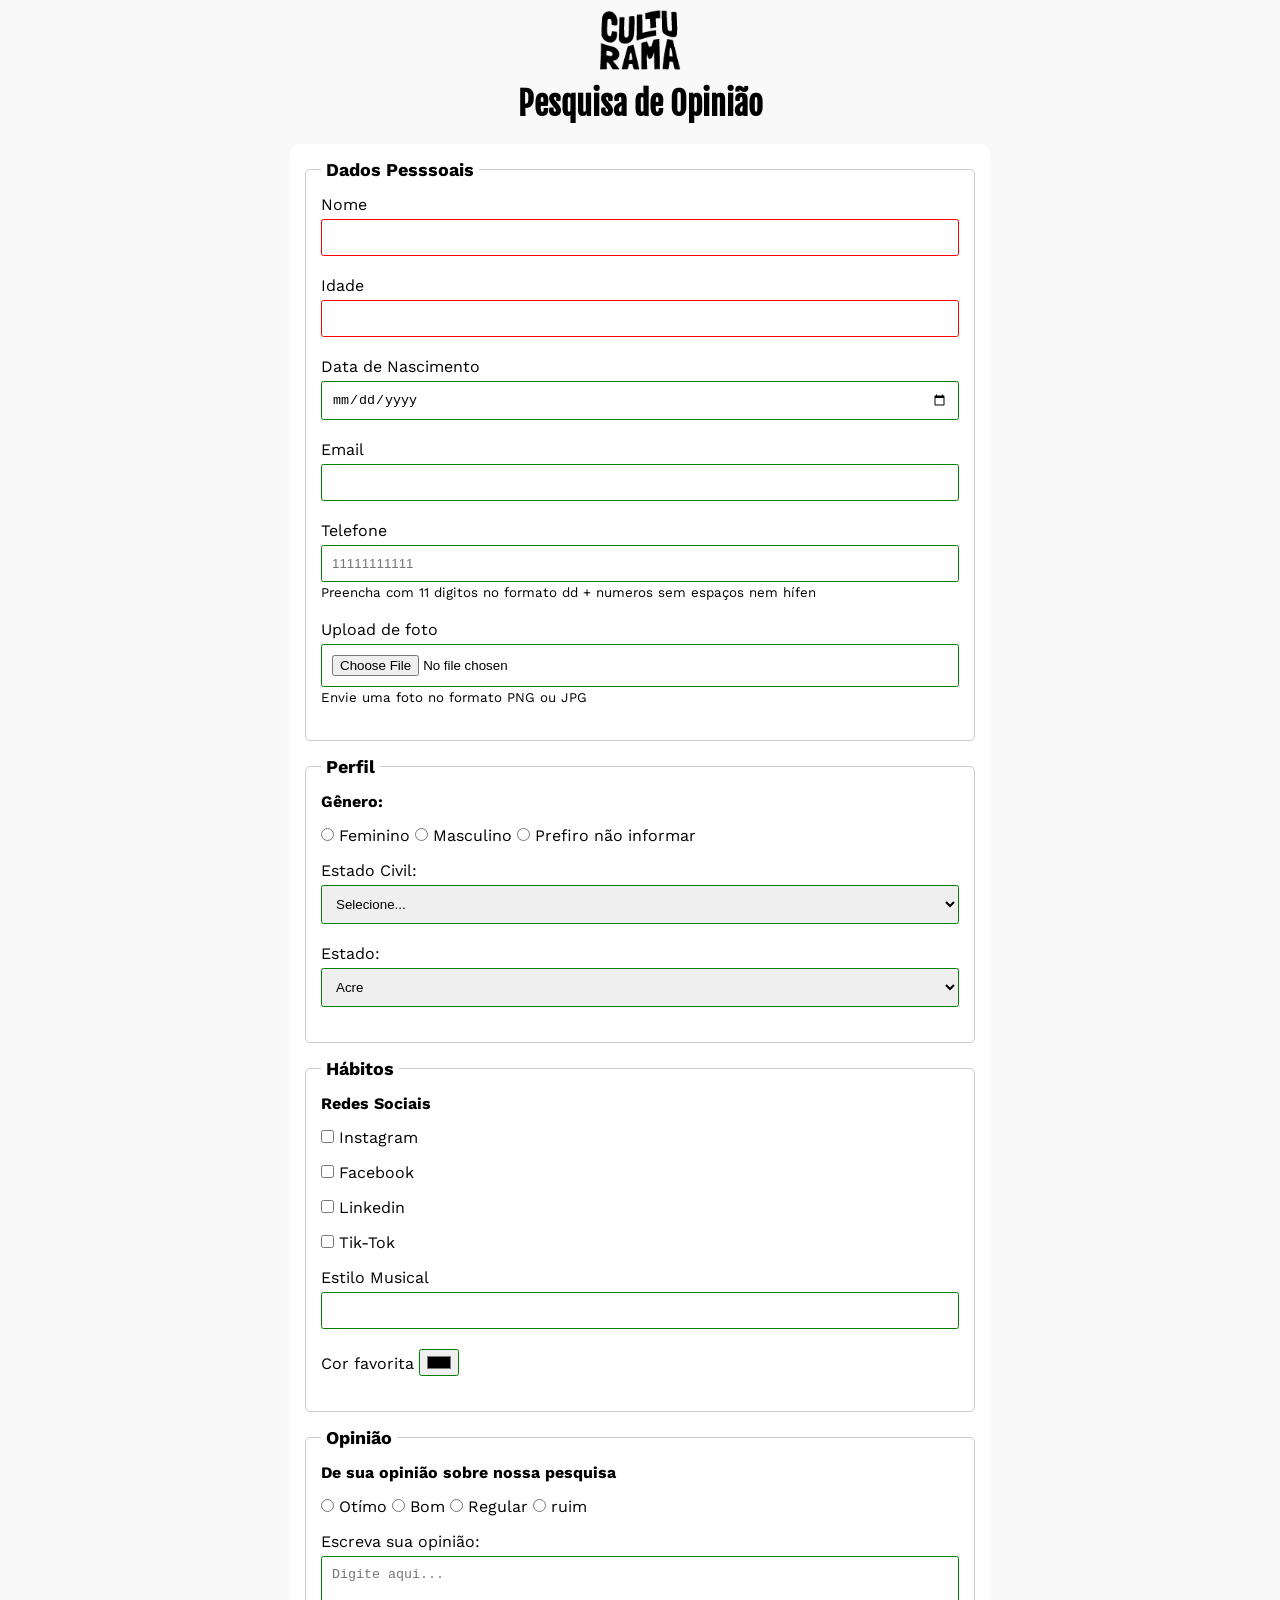
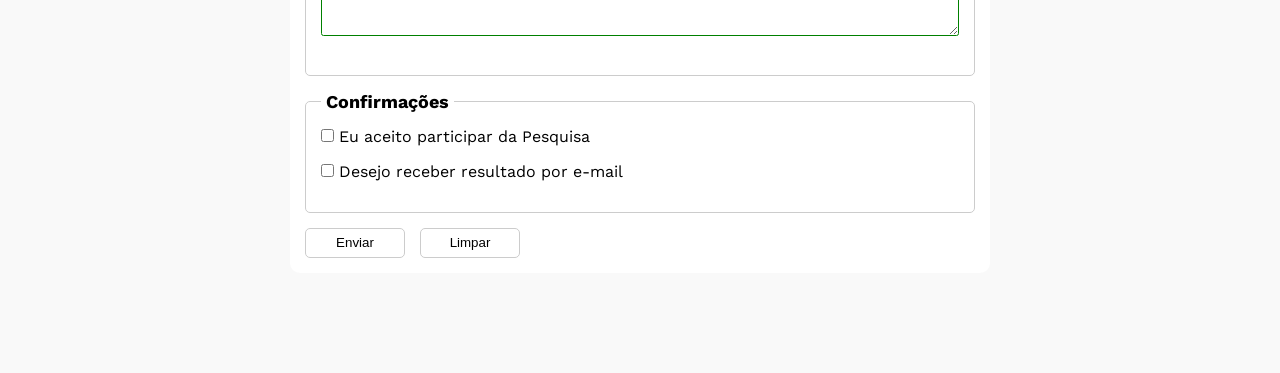
<file: index.html>
<!DOCTYPE html>
<html lang="pt-br">

<head>
    <meta charset="UTF-8">
    <meta name="viewport" content="width=device-width, initial-scale=1.0">
    <link rel="icon" href="culturama-favico.png" type="image/png">
    <link rel="stylesheet" href="css/style.css">

    <link rel="preconnect" href="https://fonts.googleapis.com">
    <link rel="preconnect" href="https://fonts.gstatic.com" crossorigin>
    <link href="https://fonts.googleapis.com/css2?family=Fjalla+One&family=Work+Sans&display=swap" rel="stylesheet">

    <title>Pesquisa Culturama</title>
</head>

<body>
    <main>
        <header>
            <img src="img/logo-culturama.png" alt="Logo Culturama">
            <h1>Pesquisa de Opinião</h1>
        </header>
        <section>
            <form action="sucesso.html" method="get">
                
                <fieldset>

                    <legend>Dados Pesssoais</legend>
                    <label for="userName">Nome</label>
                    <input id="userName" type="text" name="userName" required>
                    <br>
                    <label for="userAge">Idade</label>
                    <input id="userAge" type="number" name="age" min="12" max="100" required>
                    <br>
                    <label for="userBirthDate">Data de Nascimento</label>
                    <input id="userBirthDate" type="date" name="userBirthDate">
                    <br>
                    <label for="userEmail">Email</label>
                    <input id="userEmail" type="email" name="userEmail">
                    <br>
                    <label for="userPhoneNumber">Telefone</label>
                    <input id="userPhoneNumber" type="tel" name="userPhoneNumber" pattern="[0-9]{11}" placeholder="11111111111" aria-describedby="phoneHelp">
                    <small id="phoneHelp">Preencha com 11 digitos no formato dd + numeros sem espaços nem hífen</small>
                    <br>
                    <label for="userImage">Upload de foto</label>
                    <input id="userImage" type="file" accept="image/*" name="userImage" aria-describedby="uploadHelp">
                    <small id="uploadHelp">Envie uma foto no formato PNG ou JPG</small>
                    <br>

                </fieldset>

                <fieldset>
                    <legend>Perfil</legend>
                    <p>Gênero:</p>
                    <input id="Feminino" type="radio" name="userGender" value="Feminino">
                    <label for="Feminino">Feminino</label>

                    <input id="Masculino" type="radio" name="userGender" value="Masculino">
                    <label for="Masculino">Masculino</label>

                    <input id="notInformed" type="radio" name="userGender" value="notInformed">
                    <label for="notInformed">Prefiro não informar</label>
                    <br>

                    <label for="maritalStatus">Estado Civil:</label>
                    <select id="maritalStatus" name="userMaritalStatus">

                        <option value="notInformed">Selecione...</option>
                        <option value="casado">Casado</option>
                        <option value="solteiro">Solteiro</option>
                        <option value="viuvo">Viúvo</option>
                        <option value="divorciado">Divorciado</option>
                        <option value="UniãoEstavel">União estável</option>
                    </select>

                    <label for="state">Estado:</label>
                    <select id="state" name="userState" required>
                        <option value="acre">Acre </option>
                        <option value="alagoas">Alagoas </option>
                        <option value="amapa">Amapá </option>
                        <option value="amazonas">Amazonas </option>
                        <option value="bahia">Bahia </option>
                        <option value="ceara">Ceará </option>
                        <option value="distritoFederal">Distrito Federal </option>
                        <option value="espiritoSanto">Espirito Santo </option>
                        <option value="goias">Goiás </option>
                        <option value="maranhao">Maranhão </option>
                        <option value="matoGrossoDoSul">Mato Grosso do Sul </option>
                        <option value="matoGrosso">Mato Grosso </option>
                        <option value="minasGerais">Minas Gerais </option>
                        <option value="para">Pará </option>
                        <option value="paraiba">Paraíba </option>
                        <option value="parana">Paraná </option>
                        <option value="pernambuco">Pernambuco </option>
                        <option value="piaui">Piauí </option>
                        <option value="rioDeJaneiro">Rio de Janeiro </option>
                        <option value="rioGrandeDoNorte">Rio Grande do Norte </option>
                        <option value="rioGrandeDoSul">Rio Grande do Sul </option>
                        <option value="rondonia">Rondônia </option>
                        <option value="roraima">Roraima </option>
                        <option value="santaCatarina">Santa Catarina </option>
                        <option value="saoPaulo">São Paulo </option>
                        <option value="sergipe">Sergipe </option>
                        <option value="tocantins">Tocantins </option>
                    </select>
                </fieldset>
        

                <fieldset>

                    <legend>Hábitos</legend>
                    
                    <p>Redes Sociais</p>
                    <input id="instagram" type="checkbox" name="social" value="instagram">
                    <label for="instagram">Instagram</label>
                    <br>
                    <input id="facebook" type="checkbox" name="social" value="facebook">
                    <label for="facebook">Facebook</label>
                    <br>
                    <input id="linkedin" type="checkbox" name="social" value="linkedin">
                    <label for="linkedin">Linkedin</label>
                    <br>
                    <input id="tik-tok" type="checkbox" name="social" value="tik-tok">
                    <label for="tik-tok">Tik-Tok</label>

                    <br>
                    <label for="musicStyle">Estilo Musical</label>
                    <input list="styleTipes" type="text" name="userMusicStyle" id="musicStyle">
                    <datalist id="styleTipes">
                        <option value="rock">
                        <option value="samba">
                        <option value="pop">
                        <option value="metal">
                    </datalist>

                    <br>

                    <label for="favoriteColor">Cor favorita</label>
                    <input type="color" name="userFavoriteColor" id="favoriteColor">
                </fieldset>




                <fieldset>
                    <legend>Opinião</legend>

                    <p>De sua opinião sobre nossa pesquisa</p>

                    
                    <input id="otimo" type="radio" name="userOpnion" value="otimo">
                    <label for="otimo">Otímo</label>

                    <input id="bom" type="radio" name="userOpnion" value="bom">
                    <label for="bom">Bom</label>

                    <input id="regular" type="radio" name="userOpnion" value="regular">
                    <label for="regular">Regular</label>

                    <input id="ruim" type="radio" name="userOpnion" value="ruim">
                    <label for="ruim">ruim</label>

                    <br>

                    <label for="comment">Escreva sua opinião:</label>
                    <textarea id="comment" name="userComment" placeholder="Digite aqui..."></textarea>

                </fieldset>


                <fieldset>
                    <legend>Confirmações</legend>

                    <input type="checkbox" name="userLgpd" id="userLgpdTerm" value="Confirmed" required>
                    <label for="userLgpdTerm">Eu aceito participar da Pesquisa</label>

                    <br>

                    <input type="checkbox" name="userGetResult" id="userGetResult" value="Confirmed">
                    <label for="userGetResult">Desejo receber resultado por e-mail</label>

                    
                    

                </fieldset>

                <button type="submit" aria-label="Enviar dados do usuario">
                    Enviar
                </button>
                <button type="reset" aria-label="Limpar dados do usuario">
                    Limpar
                </button>

            </form>
        </section>
    </main>
</body>

</html>
</file>
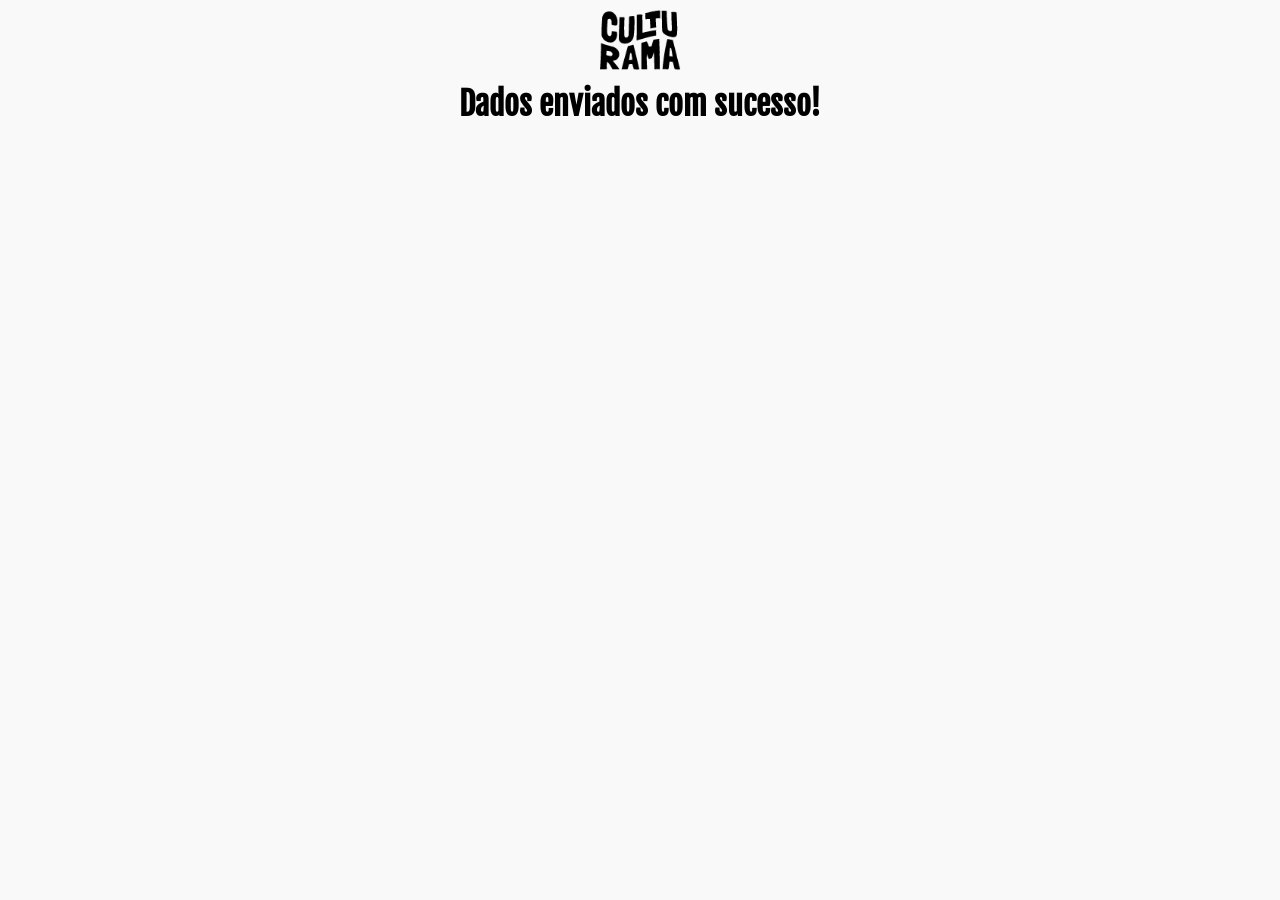
<file: sucesso.html>
<!DOCTYPE html>
<html lang="pt-br">

<head>
    <meta charset="UTF-8">
    <meta name="viewport" content="width=device-width, initial-scale=1.0">
    
    <link rel="icon" href="culturama-favico.png" type="image/png">
    <link rel="stylesheet" href="css/style.css">

    <link rel="preconnect" href="https://fonts.googleapis.com">
    <link rel="preconnect" href="https://fonts.gstatic.com" crossorigin>
    <link href="https://fonts.googleapis.com/css2?family=Fjalla+One&family=Work+Sans&display=swap" rel="stylesheet">

    <title>Pesquisa Culturama</title>
</head>

<body>
    <main>
        <header>
            <img src="img/logo-culturama.png" alt="Logo Culturama">
            <h1 role="alert">Dados enviados com sucesso!</h1>
        </header>
    </main>
</body>
</html>
</file>
<file: css/style.css>
* {
    margin: 0;
    padding: 0;
    box-sizing: border-box;
}

body {
    font-family: "Work Sans", sans-serif;
    background-color: #f9f9f9;
}

main {
    width: 100%;
    max-width: 700px;
    margin: 0 auto;
}

header {
    text-align: center;
    margin-bottom: 20px;
}

img {
    width: 100px;
}

h1 {
    font-family: "Fjalla One" , sans-serif;
}

form {
    background-color: #fff;
    padding: 15px;
    border-radius: 10px;
    margin-bottom: 100px;
}

fieldset {
    padding: 15px;
    border: 1px solid #ccc;
    border-radius: 5px;
    margin-bottom: 15px;
}

legend {
    font-weight: bold;
    font-size: 18px;
    padding: 0 5px;
}

label {
    margin-bottom: 5px;
    display: inline-block
}

input[type="tel"],
input[type="file"] {
    margin-bottom: 0;
}

small {
    margin-bottom: 20px;
    display: inline-block;
}

p {
    margin-bottom: 15px;
    font-weight: bold;
}

input, select, textarea {
    width: 100%;
    padding: 10px;
    margin-bottom: 20px;
    border: 1px solid #ccc;
    border-radius: 2.5px;
}

textarea {
    min-height: 80px;
}

input[type="radio"], input[type="checkbox"] {
    width: auto;
}

input[type="color"] {
    width: 40px;
    padding: 2px 5px;
}

input:invalid,
select:invalid,
textarea:invalid {
    border-color: red;
}

input:valid,
select:valid,
textarea:valid {
    border-color: green;
}

button {
    width: 100px;
    height: 30px;
    margin-right: 10px;
    background-color: #fff;
    border: 1px solid #ccc;
    border-radius: 5px;
    cursor: pointer;
}

button[type="submit"]:hover {
    background-color: green;
    color: #fff;
}

button[type="reset"]:hover {
    background-color: orangered;
    color: #fff;
}
</file>
